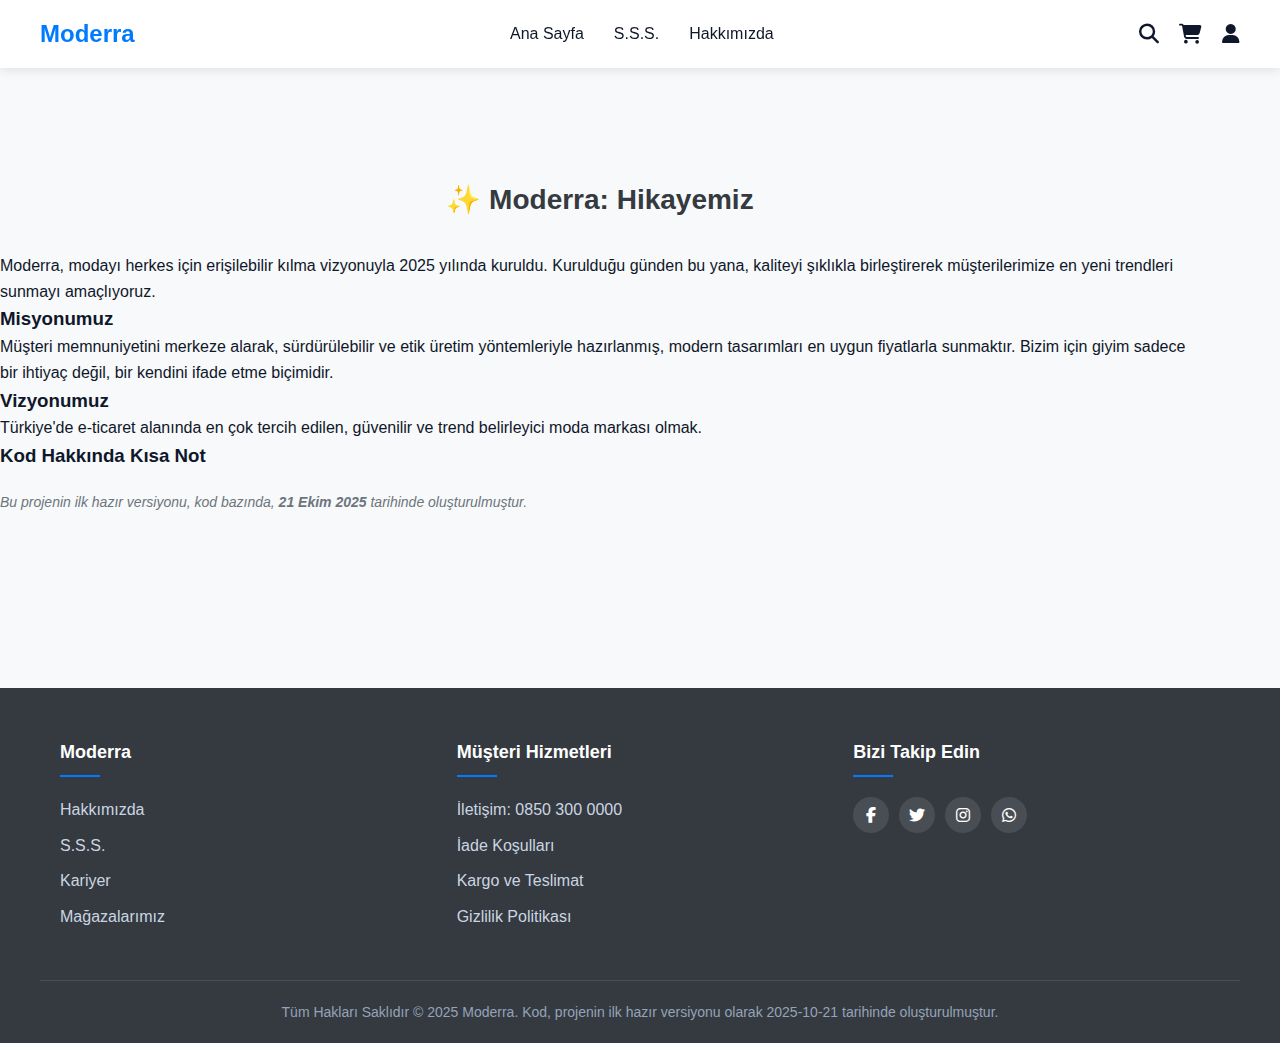
<file: about.html>
<!DOCTYPE html>
<html lang="tr">
<head>
    <meta charset="UTF-8">
    <meta name="viewport" content="width=device-width, initial-scale=1.0">
    <title>Hakkımızda - Moderra</title>
    <link rel="stylesheet" href="https://cdnjs.cloudflare.com/ajax/libs/font-awesome/6.4.0/css/all.min.css">
    <link rel="stylesheet" href="style.css"> </head>
<body>
    <nav class="navbar">
        <div class="container navbar-container">
            <a href="index.html" class="logo">Moderra</a>
            
            <ul class="nav-links" id="nav-links">
                <li><a href="index.html">Ana Sayfa</a></li>
                <li><a href="sss.html">S.S.S.</a></li> 
                <li><a href="about.html">Hakkımızda</a></li> 
            </ul>
            
            <div class="nav-icons">
                <i class="fas fa-search"></i>
                <i class="fas fa-shopping-cart" id="open-cart-modal">
                    <span id="cart-count">0</span>
                </i>
                <i class="fas fa-user"></i>
                <div class="hamburger">
                    <i class="fas fa-bars"></i>
                </div>
            </div>
        </div>
    </nav>

    <main>
        <section id="hakkimizda" class="container content-section">
            <h2 class="section-title">✨ Moderra: Hikayemiz</h2>
            
            <div class="about-content">
                <p>Moderra, modayı herkes için erişilebilir kılma vizyonuyla 2025 yılında kuruldu. Kurulduğu günden bu yana, kaliteyi şıklıkla birleştirerek müşterilerimize en yeni trendleri sunmayı amaçlıyoruz.</p>
                
                <h3>Misyonumuz</h3>
                <p>Müşteri memnuniyetini merkeze alarak, sürdürülebilir ve etik üretim yöntemleriyle hazırlanmış, modern tasarımları en uygun fiyatlarla sunmaktır. Bizim için giyim sadece bir ihtiyaç değil, bir kendini ifade etme biçimidir.</p>

                <h3>Vizyonumuz</h3>
                <p>Türkiye'de e-ticaret alanında en çok tercih edilen, güvenilir ve trend belirleyici moda markası olmak.</p>

                <h3>Kod Hakkında Kısa Not</h3>
                <p style="color: var(--gray); font-style: italic; font-size: 14px; margin-top: 20px;">Bu projenin ilk hazır versiyonu, kod bazında, <strong>21 Ekim 2025</strong> tarihinde oluşturulmuştur.</p>
            </div>
        </section>
    </main>
    
    <div id="cart-modal" class="cart-modal">
        <div class="cart-content">
            <span class="close-btn">&times;</span>
            <h2><i class="fas fa-shopping-cart"></i> Sepetim</h2>
            <div id="cart-items-list">
                <p class="empty-cart-message">Sepetinizde ürün bulunmamaktadır.</p>
            </div>
            <p id="cart-total-price">Toplam: ₺0,00</p>
            <button id="whatsapp-checkout"><i class="fab fa-whatsapp"></i> WhatsApp ile Sipariş Ver</button>
        </div>
    </div>

    <footer>
        <div class="container footer-content">
            <div class="footer-column">
                <h3>Moderra</h3>
                <ul class="footer-links">
                    <li><a href="about.html">Hakkımızda</a></li>
                    <li><a href="sss.html">S.S.S.</a></li>
                    <li><a href="#">Kariyer</a></li>
                    <li><a href="#">Mağazalarımız</a></li>
                </ul>
            </div>
            <div class="footer-column">
                <h3>Müşteri Hizmetleri</h3>
                <ul class="footer-links">
                    <li>İletişim: 0850 300 0000</li>
                    <li><a href="#">İade Koşulları</a></li>
                    <li><a href="#">Kargo ve Teslimat</a></li>
                    <li><a href="#">Gizlilik Politikası</a></li>
                </ul>
            </div>
            <div class="footer-column">
                <h3>Bizi Takip Edin</h3>
                <div class="social-icons">
                    <a href="#"><i class="fab fa-facebook-f"></i></a>
                    <a href="#"><i class="fab fa-twitter"></i></a>
                    <a href="#"><i class="fab fa-instagram"></i></a>
                    <a href="#"><i class="fab fa-whatsapp"></i></a>
                </div>
            </div>
        </div>
        <div class="container footer-bottom">
            <p>Tüm Hakları Saklıdır &copy; 2025 Moderra. Kod, projenin ilk hazır versiyonu olarak 2025-10-21 tarihinde oluşturulmuştur.</p>
        </div>
    </footer>

    <script>
        // Hamburger Menü İşlevi
        const hamburger = document.querySelector('.hamburger');
        const navLinks = document.getElementById('nav-links');

        hamburger.addEventListener('click', () => {
            navLinks.classList.toggle('active');
        });

        // Sepet Modal İşlevi
        const cartModal = document.getElementById('cart-modal');
        const openCartModal = document.getElementById('open-cart-modal');
        const closeBtn = document.querySelector('.close-btn');

        openCartModal.onclick = () => { cartModal.style.display = 'block'; };
        closeBtn.onclick = () => { cartModal.style.display = 'none'; };
        window.onclick = (event) => {
            if (event.target === cartModal) {
                cartModal.style.display = 'none';
            }
        };
    </script>
</body>
</html>
</file>
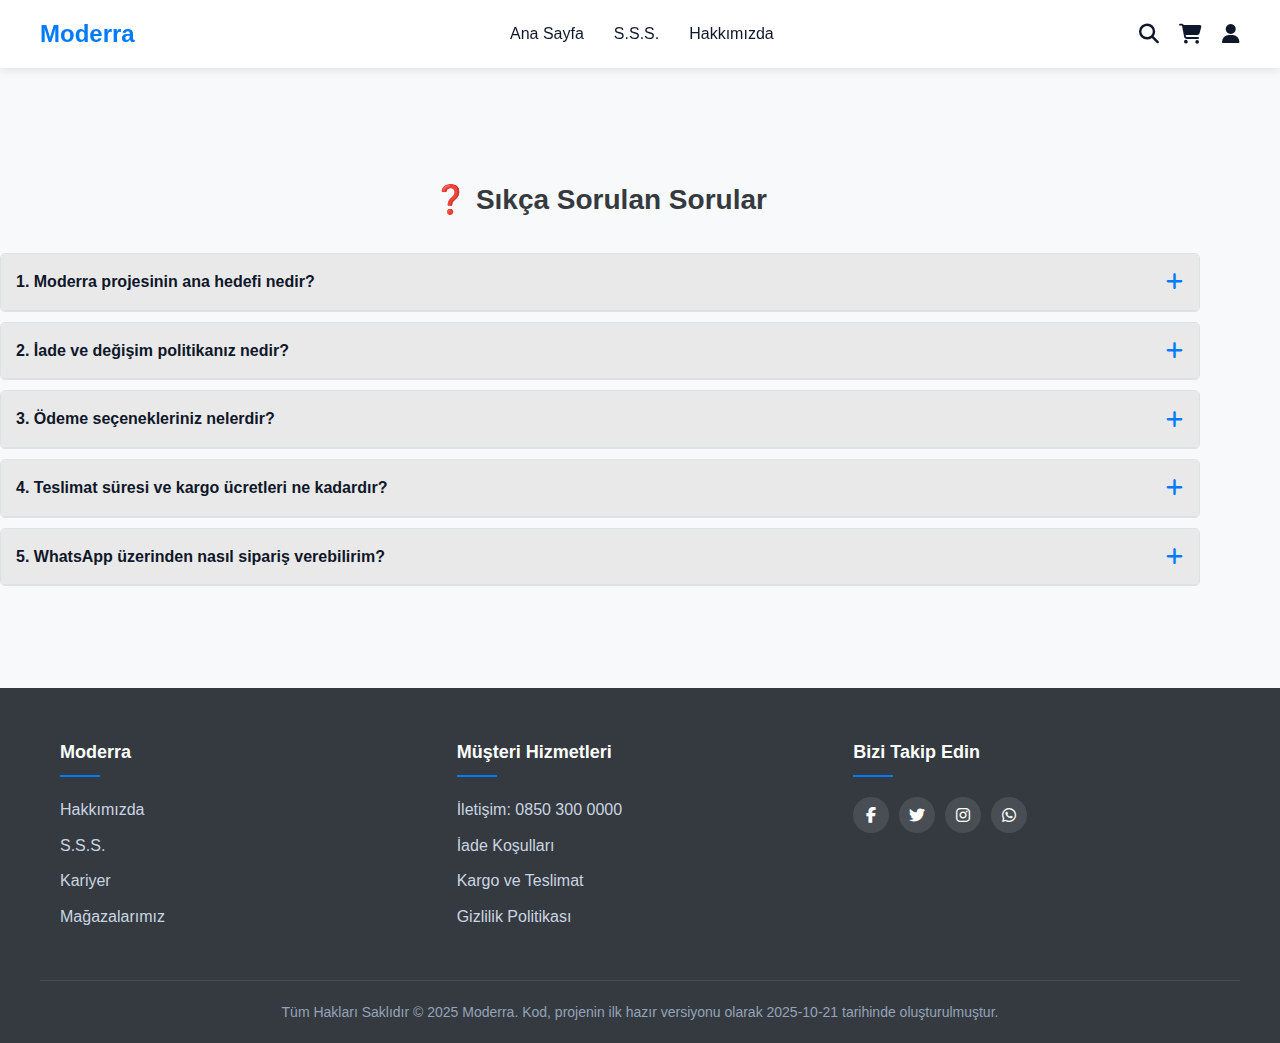
<file: sss.html>
<!DOCTYPE html>
<html lang="tr">
<head>
    <meta charset="UTF-8">
    <meta name="viewport" content="width=device-width, initial-scale=1.0">
    <title>Sıkça Sorulan Sorular - Moderra</title>
    <link rel="stylesheet" href="https://cdnjs.cloudflare.com/ajax/libs/font-awesome/6.4.0/css/all.min.css">
    <link rel="stylesheet" href="style.css"> </head>
<body>
    <nav class="navbar">
        <div class="container navbar-container">
            <a href="index.html" class="logo">Moderra</a>
            
            <ul class="nav-links" id="nav-links">
                <li><a href="index.html">Ana Sayfa</a></li>
                <li><a href="sss.html">S.S.S.</a></li> 
                <li><a href="about.html">Hakkımızda</a></li> 
            </ul>
            
            <div class="nav-icons">
                <i class="fas fa-search"></i>
                <i class="fas fa-shopping-cart" id="open-cart-modal">
                    <span id="cart-count">0</span>
                </i>
                <i class="fas fa-user"></i>
                <div class="hamburger">
                    <i class="fas fa-bars"></i>
                </div>
            </div>
        </div>
    </nav>

    <main>
        <section id="sss" class="container content-section">
            <h2 class="section-title">❓ Sıkça Sorulan Sorular</h2>
            
            <div id="faq-list">
                <div class="faq-item">
                    <div class="faq-question" onclick="toggleAnswer(this)" aria-expanded="false">
                        <span>1. Moderra projesinin ana hedefi nedir?</span>
                        <span class="icon fas fa-plus"></span>
                    </div>
                    <div class="faq-answer">
                        Moderra, en trend ve kaliteli ürünleri kullanıcılarına hızlı ve güvenli bir şekilde ulaştırmayı hedeflemektedir. İlk temel kod versiyonumuzun <strong>[2025-10-21]</strong> tarihinde hazırlandığını hatırlatalım!
                    </div>
                </div>

                <div class="faq-item">
                    <div class="faq-question" onclick="toggleAnswer(this)" aria-expanded="false">
                        <span>2. İade ve değişim politikanız nedir?</span>
                        <span class="icon fas fa-plus"></span>
                    </div>
                    <div class="faq-answer">
                        Kullanılmamış ve etiketleri sökülmemiş ürünlerde 14 gün içinde koşulsuz iade ve değişim imkanı sunmaktayız. Detaylı bilgi için müşteri hizmetlerimizle iletişime geçebilirsiniz.
                    </div>
                </div>

                <div class="faq-item">
                    <div class="faq-question" onclick="toggleAnswer(this)" aria-expanded="false">
                        <span>3. Ödeme seçenekleriniz nelerdir?</span>
                        <span class="icon fas fa-plus"></span>
                    </div>
                    <div class="faq-answer">
                        Tüm kredi kartları, banka kartları, havale/EFT ve dilerseniz **WhatsApp üzerinden kapıda ödeme** seçenekleriyle sipariş verebilirsiniz.
                    </div>
                </div>

                <div class="faq-item">
                    <div class="faq-question" onclick="toggleAnswer(this)" aria-expanded="false">
                        <span>4. Teslimat süresi ve kargo ücretleri ne kadardır?</span>
                        <span class="icon fas fa-plus"></span>
                    </div>
                    <div class="faq-answer">
                        Türkiye içi standart teslimat süremiz 1-3 iş günüdür. 500 TL üzeri alışverişlerde kargo ücretsizdir, altındaki siparişler için standart kargo ücreti 49,90 TL'dir.
                    </div>
                </div>

                <div class="faq-item">
                    <div class="faq-question" onclick="toggleAnswer(this)" aria-expanded="false">
                        <span>5. WhatsApp üzerinden nasıl sipariş verebilirim?</span>
                        <span class="icon fas fa-plus"></span>
                    </div>
                    <div class="faq-answer">
                        Sepetinizi doldurduktan sonra, sepet modalının altındaki **"WhatsApp ile Sipariş Ver"** butonuna tıklayarak sepet içeriğinizi tek bir mesajla bize iletebilir, müşteri temsilcimizle hızlıca siparişinizi tamamlayabilirsiniz.
                    </div>
                </div>
            </div>
        </section>
    </main>

    <div id="cart-modal" class="cart-modal">
        <div class="cart-content">
            <span class="close-btn">&times;</span>
            <h2><i class="fas fa-shopping-cart"></i> Sepetim</h2>
            <div id="cart-items-list">
                <p class="empty-cart-message">Sepetinizde ürün bulunmamaktadır.</p>
            </div>
            <p id="cart-total-price">Toplam: ₺0,00</p>
            <button id="whatsapp-checkout"><i class="fab fa-whatsapp"></i> WhatsApp ile Sipariş Ver</button>
        </div>
    </div>

    <footer>
        <div class="container footer-content">
            <div class="footer-column">
                <h3>Moderra</h3>
                <ul class="footer-links">
                    <li><a href="about.html">Hakkımızda</a></li>
                    <li><a href="sss.html">S.S.S.</a></li>
                    <li><a href="#">Kariyer</a></li>
                    <li><a href="#">Mağazalarımız</a></li>
                </ul>
            </div>
            <div class="footer-column">
                <h3>Müşteri Hizmetleri</h3>
                <ul class="footer-links">
                    <li>İletişim: 0850 300 0000</li>
                    <li><a href="#">İade Koşulları</a></li>
                    <li><a href="#">Kargo ve Teslimat</a></li>
                    <li><a href="#">Gizlilik Politikası</a></li>
                </ul>
            </div>
            <div class="footer-column">
                <h3>Bizi Takip Edin</h3>
                <div class="social-icons">
                    <a href="#"><i class="fab fa-facebook-f"></i></a>
                    <a href="#"><i class="fab fa-twitter"></i></a>
                    <a href="#"><i class="fab fa-instagram"></i></a>
                    <a href="#"><i class="fab fa-whatsapp"></i></a>
                </div>
            </div>
        </div>
        <div class="container footer-bottom">
            <p>Tüm Hakları Saklıdır &copy; 2025 Moderra. Kod, projenin ilk hazır versiyonu olarak 2025-10-21 tarihinde oluşturulmuştur.</p>
        </div>
    </footer>

    <script>
        // SSS Accordion İşlevi
        function toggleAnswer(element) {
            const answer = element.nextElementSibling;
            const isExpanded = element.getAttribute('aria-expanded') === 'true';

            // Mevcut durumu tersine çevir
            if (isExpanded) {
                answer.style.display = 'none';
                element.setAttribute('aria-expanded', 'false');
                element.querySelector('.icon').classList.replace('fa-minus', 'fa-plus');
            } else {
                // Diğer açık olanları kapat (Opsiyonel: Tek seferde sadece birini açar)
                document.querySelectorAll('.faq-question[aria-expanded="true"]').forEach(q => {
                    q.nextElementSibling.style.display = 'none';
                    q.setAttribute('aria-expanded', 'false');
                    q.querySelector('.icon').classList.replace('fa-minus', 'fa-plus');
                });
                
                answer.style.display = 'block';
                element.setAttribute('aria-expanded', 'true');
                element.querySelector('.icon').classList.replace('fa-plus', 'fa-minus');
            }
        }
        
        // Başlangıçta CSS'te + iconu ayarlandığı için JS'te ikon düzeltildi.
        document.querySelectorAll('.faq-question').forEach(q => {
            q.querySelector('.icon').classList.add('fa-plus');
        });


        // Hamburger Menü İşlevi
        const hamburger = document.querySelector('.hamburger');
        const navLinks = document.getElementById('nav-links');

        hamburger.addEventListener('click', () => {
            navLinks.classList.toggle('active');
        });

        // --- Sepet Modal İşlevi (Ana sayfadaki sepet state'ini koruyabilmek için LocalStorage kullanılması gerekir. Burada sadece modal açma/kapama işlevi eklendi.) ---
        const cartModal = document.getElementById('cart-modal');
        const openCartModal = document.getElementById('open-cart-modal');
        const closeBtn = document.querySelector('.close-btn');

        openCartModal.onclick = () => { cartModal.style.display = 'block'; };
        closeBtn.onclick = () => { cartModal.style.display = 'none'; };
        window.onclick = (event) => {
            if (event.target === cartModal) {
                cartModal.style.display = 'none';
            }
        };
        // Not: Sepet içeriği, diğer sayfalarda da aynı olmasını istiyorsanız, Local Storage veya Session Storage kullanılmalıdır.
        // index.html dosyasındaki sepet fonksiyonlarını buraya ekleyerek ve sepet verisini tarayıcıda saklayarak bu sağlanabilir.
    </script>
</body>
</html>
</file>
<file: style.css>
/* Genel Stiller */
* {
    margin: 0;
    padding: 0;
    box-sizing: border-box;
    font-family: 'Segoe UI', Tahoma, Geneva, Verdana, sans-serif;
}

:root {
    --primary: #007bff; /* Mavi tonu tercih ettim, daha kurumsal */
    --secondary: #343a40; /* Koyu Gri */
    --light: #f8fafc;
    --dark: #0f172a;
    --gray: #6c757d; /* Açık Gri */
    --border: #dee2e6;
}

body {
    background-color: #f8f9fa; /* Daha açık arka plan */
    color: var(--dark);
    line-height: 1.6;
}

.container {
    max-width: 1200px;
    margin: 0 auto;
    padding: 0 20px;
}

a {
    text-decoration: none;
    color: inherit;
}

button {
    cursor: pointer;
    border: none;
    outline: none;
}

/* Navbar */
.navbar {
    background-color: white;
    box-shadow: 0 2px 10px rgba(0, 0, 0, 0.1);
    position: sticky;
    top: 0;
    z-index: 100;
}

.navbar-container {
    display: flex;
    justify-content: space-between;
    align-items: center;
    padding: 15px 0;
}

.logo {
    font-size: 24px;
    font-weight: 700;
    color: var(--primary);
}

.nav-links {
    display: flex;
    list-style: none;
}

.nav-links li {
    margin-left: 30px;
}

.nav-links a {
    font-weight: 500;
    transition: color 0.3s;
}

.nav-links a:hover {
    color: var(--primary);
}

.nav-icons {
    display: flex;
    align-items: center;
}

.nav-icons i {
    margin-left: 20px;
    font-size: 20px;
    cursor: pointer;
    position: relative;
}

/* Sepet Sayacı */
#cart-count {
    position: absolute;
    top: -5px;
    right: -10px;
    background-color: #dc3545; /* Kırmızı sayfa */
    color: white;
    border-radius: 50%;
    padding: 2px 6px;
    font-size: 10px;
    font-weight: 600;
    display: none; /* Başlangıçta gizli */
    line-height: 1;
}

.hamburger {
    display: none;
    cursor: pointer;
}

/* Hero Slider */
.slider {
    margin: 30px 0;
    position: relative;
    overflow: hidden;
    border-radius: 10px;
    box-shadow: 0 5px 15px rgba(0, 0, 0, 0.1);
}

.slides {
    display: flex;
    transition: transform 0.5s ease;
}

.slide {
    min-width: 100%;
    position: relative;
}

.slide img {
    width: 100%;
    height: 400px;
    object-fit: cover;
}

.slide-content {
    position: absolute;
    top: 50%;
    left: 50px;
    transform: translateY(-50%);
    color: white;
    max-width: 500px;
}

.slide-content h2 {
    font-size: 36px;
    margin-bottom: 15px;
    text-shadow: 1px 1px 3px rgba(0, 0, 0, 0.5);
}

.slide-content p {
    font-size: 18px;
    margin-bottom: 20px;
    text-shadow: 1px 1px 2px rgba(0, 0, 0, 0.5);
}

.btn {
    display: inline-block;
    background-color: var(--primary);
    color: white;
    padding: 12px 25px;
    border-radius: 5px;
    font-weight: 600;
    transition: all 0.3s;
}

.btn:hover {
    background-color: #0056b3; /* Primary rengin koyusu */
    transform: translateY(-2px);
}

.slider-nav {
    position: absolute;
    bottom: 20px;
    left: 50%;
    transform: translateX(-50%);
    display: flex;
}

.slider-dot {
    width: 12px;
    height: 12px;
    border-radius: 50%;
    background-color: rgba(255, 255, 255, 0.5);
    margin: 0 5px;
    cursor: pointer;
    transition: background-color 0.3s;
}

.slider-dot.active {
    background-color: white;
}

/* Ürünler Bölümü */
.section-title {
    text-align: center;
    margin: 40px 0 30px;
    font-size: 28px;
    color: var(--secondary);
}

.products {
    display: grid;
    grid-template-columns: repeat(auto-fill, minmax(250px, 1fr));
    gap: 25px;
    margin-bottom: 50px;
}

.product-card {
    background-color: white;
    border-radius: 10px;
    overflow: hidden;
    box-shadow: 0 3px 10px rgba(0, 0, 0, 0.08);
    transition: transform 0.3s, box-shadow 0.3s;
}

.product-card:hover {
    transform: translateY(-5px);
    box-shadow: 0 10px 20px rgba(0, 0, 0, 0.1);
}

.product-img {
    width: 100%;
    height: 250px;
    object-fit: cover;
}

.product-info {
    padding: 15px;
}

.product-title {
    font-size: 16px;
    margin-bottom: 8px;
    height: 40px;
    overflow: hidden;
    font-weight: 600;
}

.product-price {
    display: flex;
    align-items: center;
    margin-bottom: 10px;
}

.current-price {
    font-size: 18px;
    font-weight: 700;
    color: var(--primary);
    margin-right: 10px;
}
    
.old-price {
    font-size: 14px;
    color: var(--gray);
    text-decoration: line-through;
}

.discount-badge {
    background-color: #dc3545; /* İndirim için kırmızı */
    color: white;
    padding: 3px 8px;
    border-radius: 3px;
    font-size: 12px;
    font-weight: 600;
    margin-left: auto;
}

.product-rating {
    color: #ffc107;
    margin-bottom: 10px;
}

.add-to-cart {
    width: 100%;
    background-color: var(--secondary);
    color: white;
    padding: 10px;
    border-radius: 5px;
    font-weight: 600;
    transition: background-color 0.3s;
}

.add-to-cart:hover {
    background-color: #495057;
}

/* Sepet Modal Stilleri */
.cart-modal {
    display: none;
    position: fixed;
    z-index: 101;
    left: 0;
    top: 0;
    width: 100%;
    height: 100%;
    overflow: auto;
    background-color: rgba(0,0,0,0.4); 
}

.cart-content {
    background-color: #fefefe;
    margin: 5% auto; /* Ortaya daha yakın */
    padding: 20px;
    border-radius: 10px;
    width: 90%;
    max-width: 500px;
    box-shadow: 0 5px 15px rgba(0, 0, 0, 0.3);
    position: relative;
}

.close-btn {
    color: #aaa;
    float: right;
    font-size: 28px;
    font-weight: bold;
    transition: color 0.3s;
}

.close-btn:hover,
.close-btn:focus {
    color: var(--primary);
    text-decoration: none;
    cursor: pointer;
}

.cart-item {
    display: flex;
    justify-content: space-between;
    align-items: center;
    padding: 10px 0;
    border-bottom: 1px solid var(--border);
}

.cart-item:last-child {
    border-bottom: none;
}

.item-info {
    flex-grow: 1;
    margin-right: 15px;
}

.item-name {
    font-weight: 600;
    color: var(--secondary);
}

.item-details {
    font-size: 14px;
    color: var(--gray);
}

.item-remove {
    color: #dc3545;
    cursor: pointer;
    font-size: 18px;
    margin-left: 10px;
}
    
.item-remove:hover {
    opacity: 0.8;
}

#cart-total-price {
    font-size: 20px;
    font-weight: 700;
    margin-top: 20px;
    text-align: right;
}

/* WhatsApp Butonu */
#whatsapp-checkout {
    display: block;
    width: 100%;
    margin-top: 20px;
    background-color: #25d366; /* WhatsApp yeşili */
    color: white;
    padding: 12px;
    border-radius: 5px;
    font-weight: 700;
    text-align: center;
    font-size: 18px;
    transition: background-color 0.3s;
}

#whatsapp-checkout:hover {
    background-color: #128c7e;
}
    
.empty-cart-message {
    text-align: center;
    color: var(--gray);
    padding: 20px;
    font-size: 16px;
}

/* Footer */
footer {
    background-color: var(--secondary);
    color: white;
    padding: 50px 0 20px;
}

.footer-content {
    display: grid;
    grid-template-columns: repeat(auto-fit, minmax(200px, 1fr));
    gap: 30px;
    margin-bottom: 40px;
}

.footer-column h3 {
    font-size: 18px;
    margin-bottom: 20px;
    position: relative;
    padding-bottom: 10px;
}

.footer-column h3::after {
    content: '';
    position: absolute;
    left: 0;
    bottom: 0;
    width: 40px;
    height: 2px;
    background-color: var(--primary);
}

.footer-links {
    list-style: none;
}

.footer-links li {
    margin-bottom: 10px;
}

.footer-links a, .footer-links li {
    color: #cbd5e1;
    transition: color 0.3s;
}

.footer-links a:hover {
    color: var(--primary);
}

.social-icons {
    display: flex;
    margin-top: 15px;
}

.social-icons a {
    display: flex;
    align-items: center;
    justify-content: center;
    width: 36px;
    height: 36px;
    background-color: rgba(255, 255, 255, 0.1);
    border-radius: 50%;
    margin-right: 10px;
    transition: background-color 0.3s;
    color: white;
}

.social-icons a:hover {
    background-color: var(--primary);
}

.footer-bottom {
    text-align: center;
    padding-top: 20px;
    border-top: 1px solid rgba(255, 255, 255, 0.1);
    color: #94a3b8;
    font-size: 14px;
}

/* --- SSS ve Hakkımızda Sayfaları İçin Ortak Bölüm Stili --- */
.content-section {
    padding: 30px 0;
    margin: 40px 0;
    min-height: 60vh; /* Sayfa içeriği az olsa bile footer'ı aşağı itmek için */
}

/* SSS Accordion Stilleri */
.faq-item {
    border: 1px solid var(--border);
    margin-bottom: 10px;
    background-color: white;
    border-radius: 5px;
    overflow: hidden;
}

.faq-question {
    padding: 15px;
    cursor: pointer;
    background-color: #e9e9e9;
    border-bottom: 1px solid var(--border);
    display: flex;
    justify-content: space-between;
    align-items: center;
    font-weight: 600;
    user-select: none;
    transition: background-color 0.3s;
}

.faq-question:hover {
    background-color: #dcdcdc;
}

.faq-answer {
    padding: 15px;
    background-color: #f9f9f9;
    display: none;
    border-top: 1px solid #eee;
}

.icon {
    font-size: 1.2em;
    transition: transform 0.3s ease;
    color: var(--primary);
    display: inline-block; /* Rotate'un doğru çalışması için */
}
    
.faq-question[aria-expanded="true"] .icon {
    transform: rotate(45deg); 
}
/* --- SSS Stilleri Sonu --- */


/* Responsive Tasarım */
@media (max-width: 768px) {
    .nav-links {
        display: none;
        flex-direction: column;
        position: absolute;
        top: 60px;
        left: 0;
        width: 100%;
        background-color: white;
        box-shadow: 0 5px 10px rgba(0, 0, 0, 0.1);
        padding: 10px 20px;
    }
        
    .nav-links.active {
        display: flex;
    }

    .nav-links li {
        margin: 10px 0;
    }

    .hamburger {
        display: block;
    }

    .slide-content {
        left: 20px;
        max-width: 80%;
    }

    .slide-content h2 {
        font-size: 24px;
    }

    .slide-content p {
        font-size: 16px;
    }

    .products {
        grid-template-columns: repeat(auto-fill, minmax(200px, 1fr));
    }
}

@media (max-width: 576px) {
    .products {
        grid-template-columns: repeat(auto-fill, minmax(150px, 1fr));
    }

    .product-img {
        height: 180px;
    }

    .slide img {
        height: 300px;
    }
        
    .cart-content {
        width: 95%;
        margin: 10% auto;
    }
}
</file>
